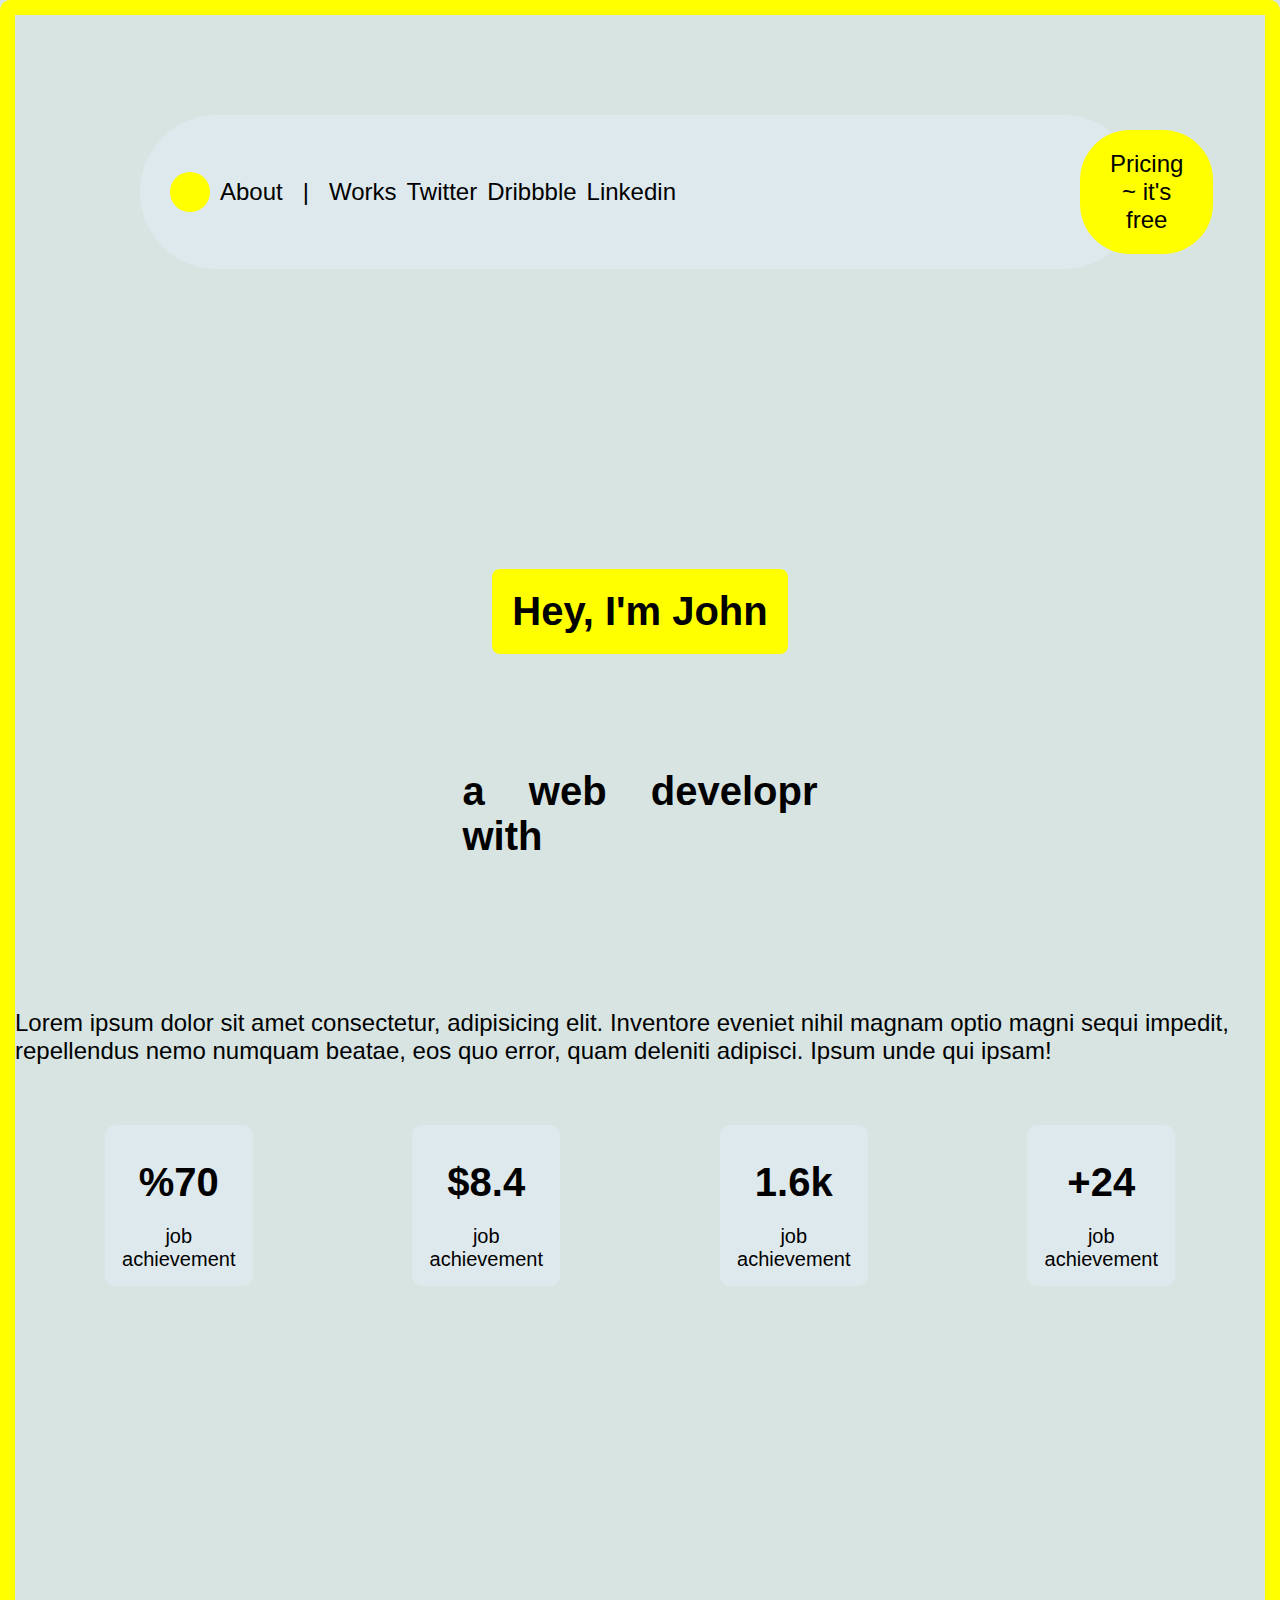
<file: index.html>
<!DOCTYPE html>
<html lang="en">
<head>
    <meta charset="UTF-8">
    <meta name="viewport" content="width=device-width, initial-scale=1.0">
    <title>TASK-2</title>
    <link rel="stylesheet" href="https://cdnjs.cloudflare.com/ajax/libs/font-awesome/6.5.1/css/all.min.css" integrity
    ="sha512-DTOQO9RWCH3ppGqcWaEA1BIZOC6xxalwEsw9c2QQeAIftl+Vegovlnee1c9QX4TctnWMn13TZye+giMm8e2LwA==
    " crossorigin="anonymous" referrerpolicy="no-referrer" />
    <link rel="stylesheet" href="style.css">

</head>
<body>
  <div class="main-container">
    <header>
        <h1 class="logo">
          <i class="fa-brands fa-slack"></i>
        </h1>
        <nav class="navber">
        <nav class="nav-part-1">
          <a href="#">About</a>
          <span>|</span>
          <a href="#">Works</a>
        </nav>
          <a href="#">Twitter</a>
          <a href="#">Dribbble</a>
          <a href="#">Linkedin</a>
        </nav>
        <div>
            <button class="btn">
            <a href="#">Pricing ~ it's free </a>
            </button> 
          </div>
        </header> 
        <h2>Hey, I'm John</h2>
   <h3> a web developr with</h3>
   <p> Lorem ipsum dolor sit amet consectetur, adipisicing elit. Inventore eveniet nihil magnam optio magni sequi impedit, 
    repellendus nemo numquam beatae, eos quo error, quam deleniti adipisci. Ipsum unde qui ipsam! </p>
  <div class="container-1">
​<div class="card">
  <h4>%70</h4>
  <p class="p-1">job achievement</p>
</div>
​<div class="card">
  <h4>$8.4
  </h4>
  <p class="p-1">job achievement</p>
</div>

​<div class="card">
  <h4>1.6k</h4>
<p class="p-1">job achievement</p>
</div>
<div class="card">
  <h4>+24</h4>
<p class="p-1">job achievement</p>
</div>
    </div>
       </div>
         </div> 
   </div>
</body>
</html>
</file>
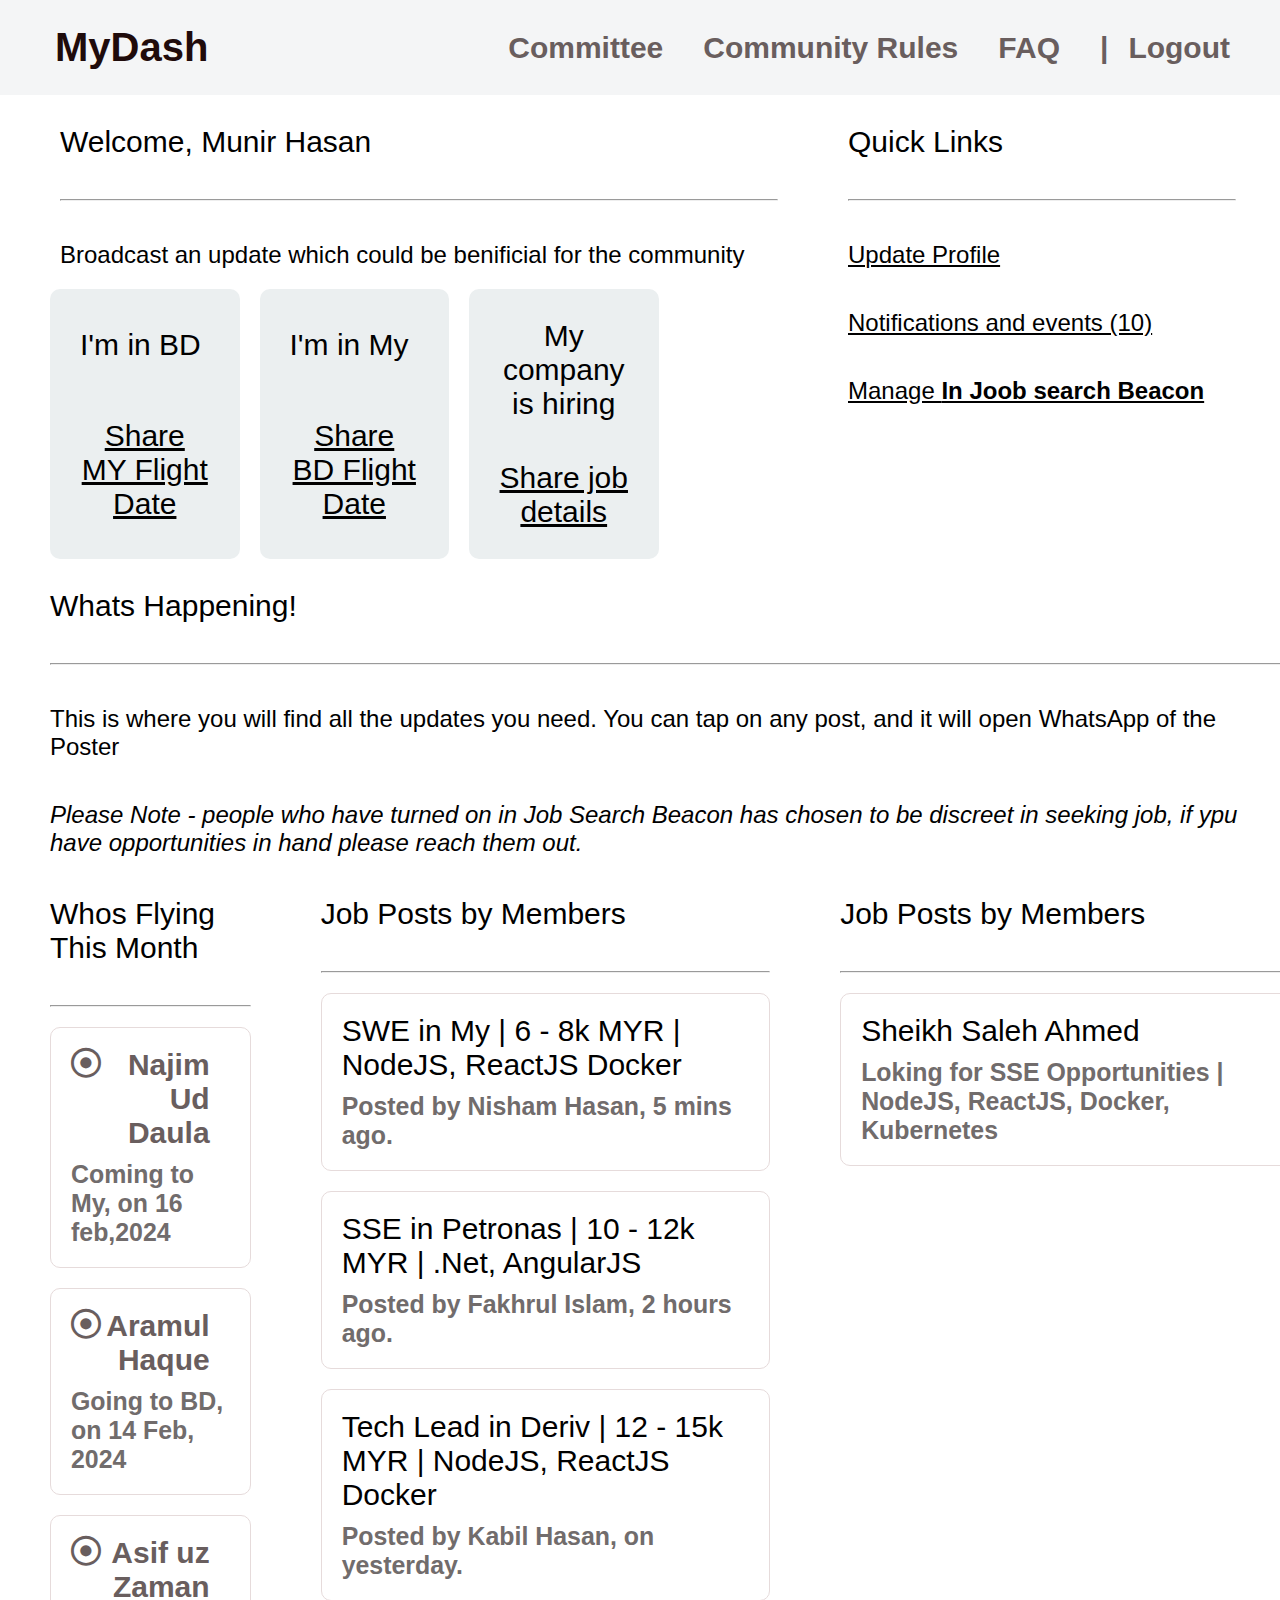
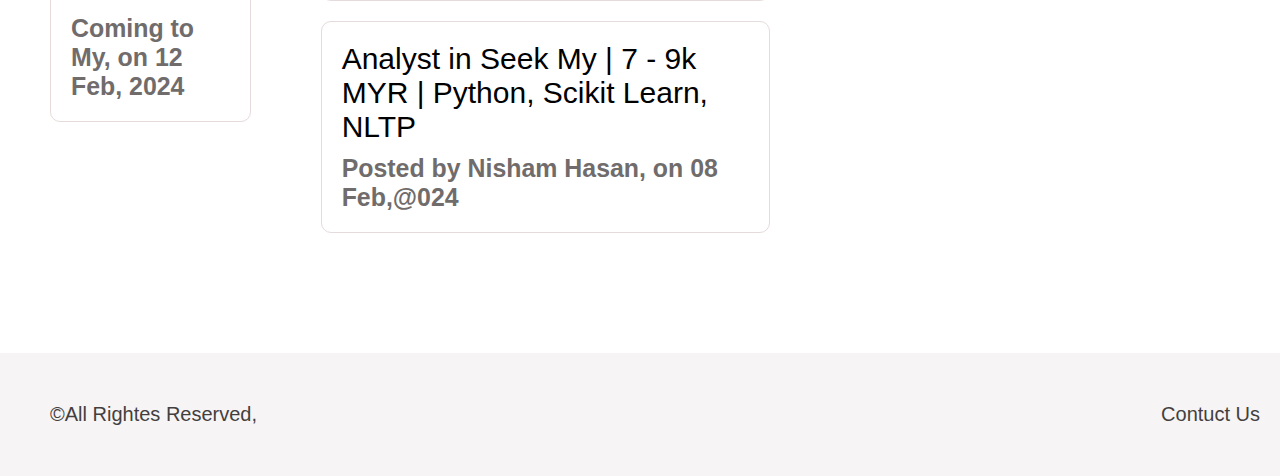
<file: image-to-code-01-03-2024-finish/index.html>
<!DOCTYPE html>
<html lang="en">
<head>
    <meta charset="UTF-8">
    <meta name="viewport" content="width=device-width, initial-scale=1.0">
    <title>Image TO Card-2</title>
    <link rel="stylesheet" href="https://cdnjs.cloudflare.com/ajax/libs/font-awesome/6.5.1/css/all.min.css">
    <link rel="stylesheet" href="style.css">

</head>
<body>
    <header>
        <h1 class="logo">MyDash
        </h1>
        <nav class="navber">
          <a href="#">Committee</a>
          <a href="#">Community Rules</a>
          <a href="#">FAQ</a>
          <span>|</span>
          <a href="#">Logout</a>
        </nav>
      </header> 

          <div class="container">
          <div class="box-1">
          <p>Welcome, Munir Hasan</p>
          <hr>
          <div class="normal-text">
          <p>Broadcast an update which could be benificial for the community </p>
          </div>
        
      <div class="container-1">
            ​<div class="card">
              <p>I'm in BD</p>
              <p><u>Share MY Flight Date</u></p>
            </div>
            ​<div class="card">
              <p>I'm in My</p>
              <p><u>Share BD Flight Date</u></p>
            </div>
            
            ​<div class="card">
            <p>My company is hiring</p>
            <p><u>Share job details</u></p>
            </div>
          </div>
        </div>

        <div class="box-2">
          <p>Quick Links </p>
          <hr>
          <div class="normal-text">
            <p><u>Update Profile </u> </p>
            <p><u>Notifications and events (10) </u> </p>
            <p><u>Manage <b>In Joob search Beacon</b></u> </p>
          </div>
        </div>
      </div>
      <div class="container-2">
        <p>Whats Happening! </p>
        <hr>
        <div class="normal-text">
    <p>This is where you will find all the updates you need. You can tap on any post, and it will open WhatsApp of the Poster </p>
    <p><i>Please Note - people who have turned on in Job Search Beacon has chosen to be discreet in seeking job, if ypu have opportunities in hand please reach them out. </i></p>  
  </div>
    </div>
       </div>
       <!-- flex container -->
    <div class="flex-container">
        <div>
        <p>Whos Flying This Month</p>
        <hr>
        <div class="flex-bx"><a><i class="fa-regular fa-circle-dot"></i> <span> Najim Ud Daula</span> </a>
        <h5>Coming to My, on 16 feb,2024</h5>
        </div>
        <div class="flex-bx"> 
        <a><i class="fa-regular fa-circle-dot"></i>Aramul Haque</a>
        <H5>Going to BD, on 14 Feb, 2024</H5>
        </div>
        <div class="flex-bx"><a><i class="fa-regular fa-circle-dot"></i>Asif uz Zaman</a> 
        <h5>Coming to My, on 12 Feb, 2024</h5>
        </div>
        </div>

     <div>
        <p>Job Posts by Members</p>
      <hr>
      <div class="flex-bx">SWE in My | 6 - 8k MYR | NodeJS, ReactJS Docker 
      <h5> Posted by Nisham Hasan, 5 mins ago.</h5>
      </div>
      <div class="flex-bx">SSE in Petronas | 10 - 12k MYR | .Net, AngularJS 
        <h5> Posted by Fakhrul Islam, 2 hours ago.</h5>
      </div>
      <div class="flex-bx">Tech Lead in Deriv | 12 - 15k MYR | NodeJS, ReactJS Docker 
        <h5> Posted by Kabil Hasan, on yesterday.</h5>
      </div>
        <div class="flex-bx">Analyst in Seek My | 7 - 9k MYR | Python, Scikit Learn, NLTP 
          <h5> Posted by Nisham Hasan, on 08 Feb,@024</h5>
      </div>
     </div>
    
      <div>
      <p>Job Posts by Members</p>
      <hr>
      <div class="flex-bx">Sheikh Saleh Ahmed 
      <h5>Loking for SSE Opportunities | NodeJS, ReactJS, Docker, Kubernetes</h5></div>
      </div>
      </div>
   </div> 

   <footer>  &copy;All Rightes Reserved,<span> Contuct Us</span>

   </footer>
  </div>
</body>
</html>
</file>
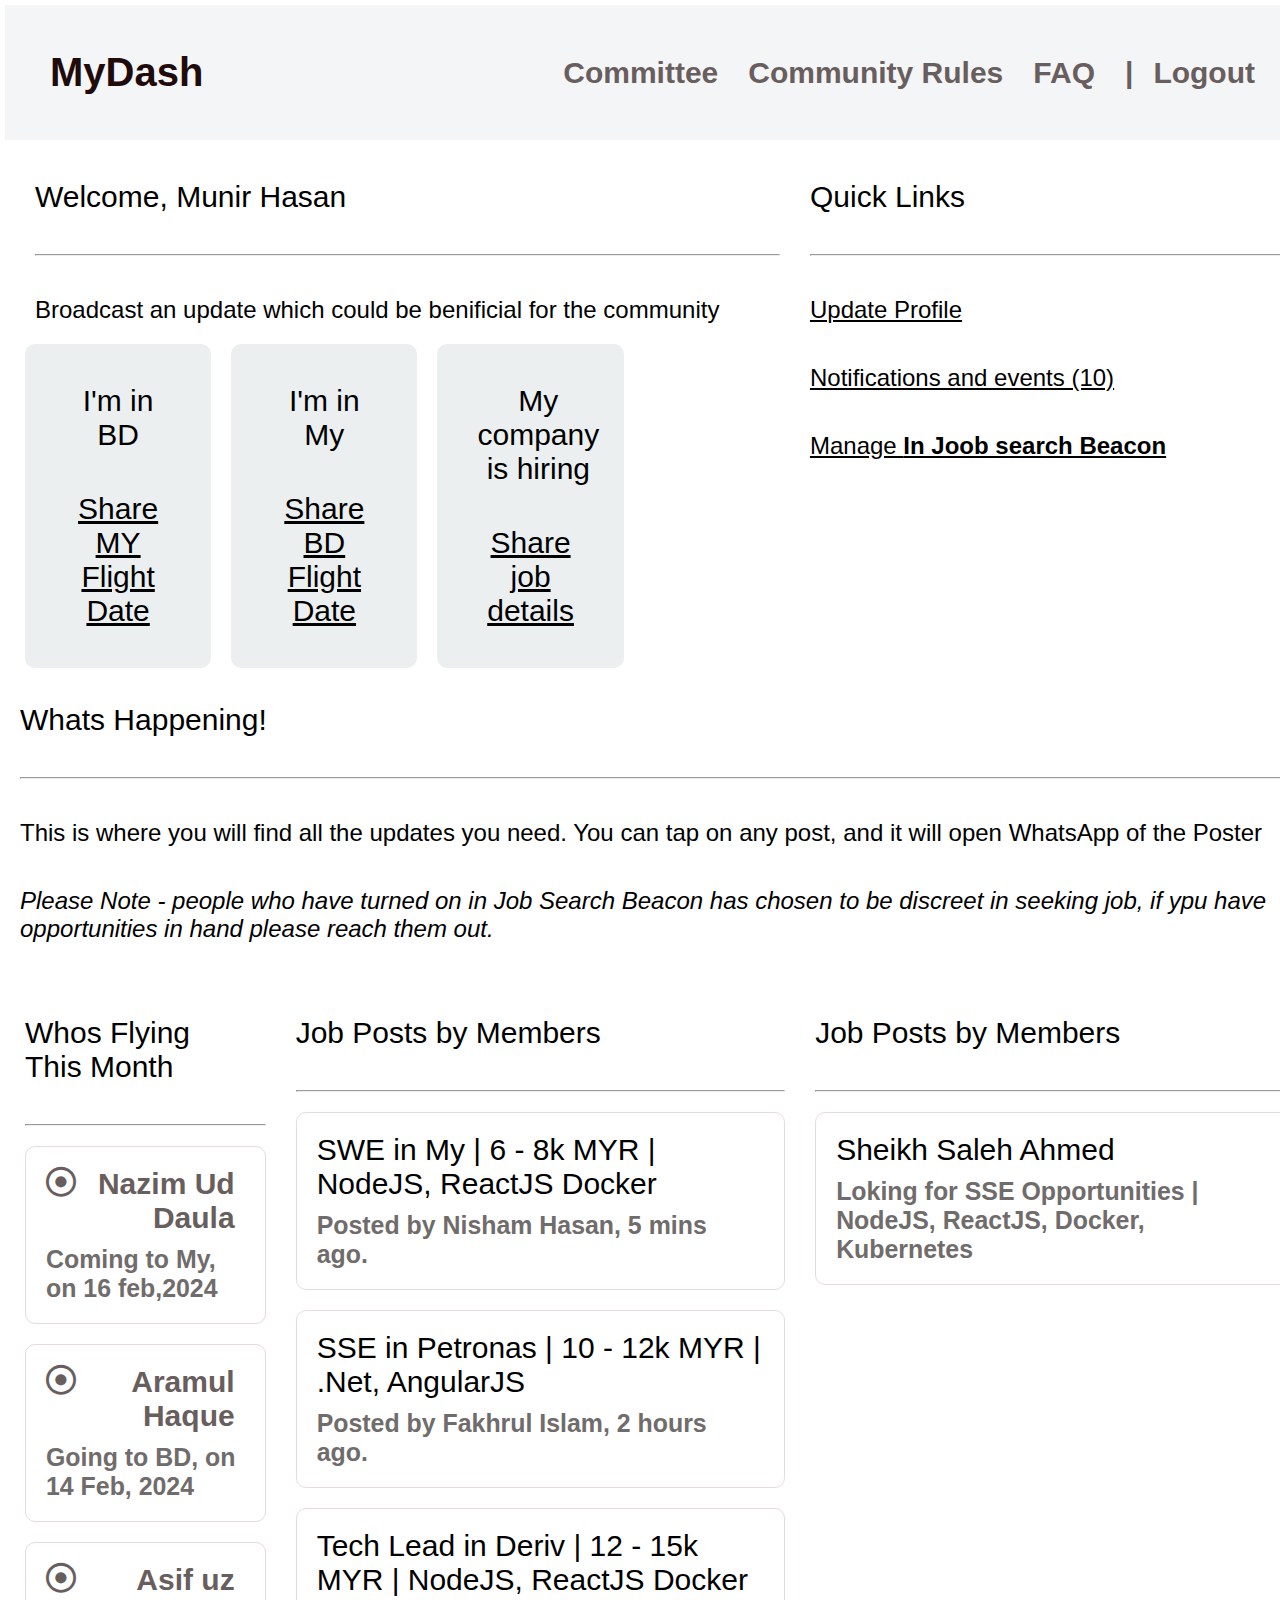
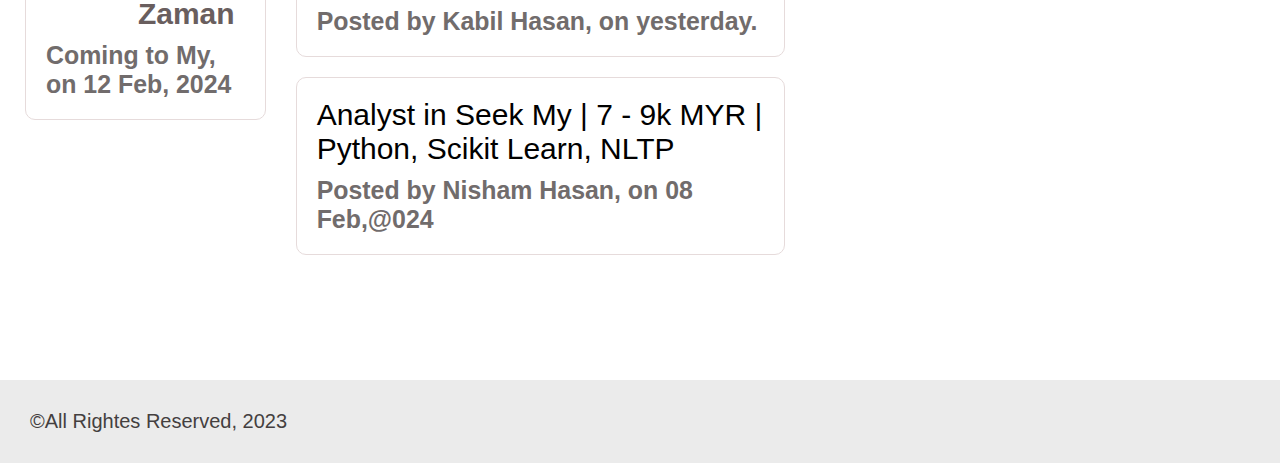
<file: image-to-code-01-03-2024/index.html>
<!DOCTYPE html>
<html lang="en">
<head>
    <meta charset="UTF-8">
    <meta name="viewport" content="width=device-width, initial-scale=1.0">
    <title>TASK-2</title>
    <link rel="stylesheet" href="https://cdnjs.cloudflare.com/ajax/libs/font-awesome/6.5.1/css/all.min.css">
    <link rel="stylesheet" href="style.css">

</head>
<body>
    <header>
        <h1 class="logo">MyDash
        </h1>
        <nav class="navber">
          <a href="#">Committee</a>
          <a href="#">Community Rules</a>
          <a href="#">FAQ</a>
          <span>|</span>
          <a href="#">Logout</a>
        </nav>
      </header> 
      <div class="container">
        <div class="box-1">
          <p>Welcome, Munir Hasan</p>
          <hr>
          <div class="normal-text">
            <p>Broadcast an update which could be benificial for the community </p>
          </div>
          <div class="container-1">
            ​<div class="card">
              <p>I'm in BD</p>
              <p><u>Share MY Flight Date</u></p>
            </div>
            ​<div class="card">
              <p>I'm in My</p>
              <p><u>Share BD Flight Date</u></p>
            </div>
            
            ​<div class="card">
            <p>My company is hiring</p>
            <p><u>Share job details</u></p>
            </div>
          </div>
        </div>

        <div class="box-2">
          <p>Quick Links </p>
          <hr>
          <div class="normal-text">
            <p><u>Update Profile </u> </p>
            <p><u>Notifications and events (10) </u> </p>
            <p><u>Manage <b>In Joob search Beacon</b></u> </p>
          </div>
        </div>
      </div>
      <div class="container-2">
        <p>Whats Happening! </p>
        <hr>
        <div class="normal-text">
    <p>This is where you will find all the updates you need. You can tap on any post, and it will open WhatsApp of the Poster </p>
    <p><i>Please Note - people who have turned on in Job Search Beacon has chosen to be discreet in seeking job, if ypu have opportunities in hand please reach them out. </i></p>  
  </div>
    </div>
       </div>
       <div class="container-3">
        <div>
        <p>Whos Flying This Month</p>
       <hr>
       <div class="a"><a><i class="fa-regular fa-circle-dot"></i>Nazim Ud Daula</a>
        <h5>Coming to My, on 16 feb,2024</h5>
       </div>
       <div class="a"> 
        <a><i class="fa-regular fa-circle-dot"></i>Aramul Haque</a>
        <H5>Going to BD, on 14 Feb, 2024</H5>
        </div>
        <div class="a"><a><i class="fa-regular fa-circle-dot"></i>Asif uz Zaman</a> 
        <h5>Coming to My, on 12 Feb, 2024</h5>
       </div>
        </div>

     <div>
        <p>Job Posts by Members</p>
      <hr>
      <div class="a">SWE in My | 6 - 8k MYR | NodeJS, ReactJS Docker 
      <h5> Posted by Nisham Hasan, 5 mins ago.</h5>
      </div>
      <div class="a">SSE in Petronas | 10 - 12k MYR | .Net, AngularJS 
        <h5> Posted by Fakhrul Islam, 2 hours ago.</h5>
      </div>
      <div class="a">Tech Lead in Deriv | 12 - 15k MYR | NodeJS, ReactJS Docker 
        <h5> Posted by Kabil Hasan, on yesterday.</h5>
      </div>
        <div class="a">Analyst in Seek My | 7 - 9k MYR | Python, Scikit Learn, NLTP 
          <h5> Posted by Nisham Hasan, on 08 Feb,@024</h5>
       </div>
     </div>
      <div>
      <p>Job Posts by Members</p>
      <hr>
      <div class="a">Sheikh Saleh Ahmed 
      <h5>Loking for SSE Opportunities | NodeJS, ReactJS, Docker, Kubernetes</h5></div>
      </div>
      </div>
   </div> 
   
   <footer>&copy;All Rightes Reserved, 2023</footer>
      </div>
</body>
</html>
</file>
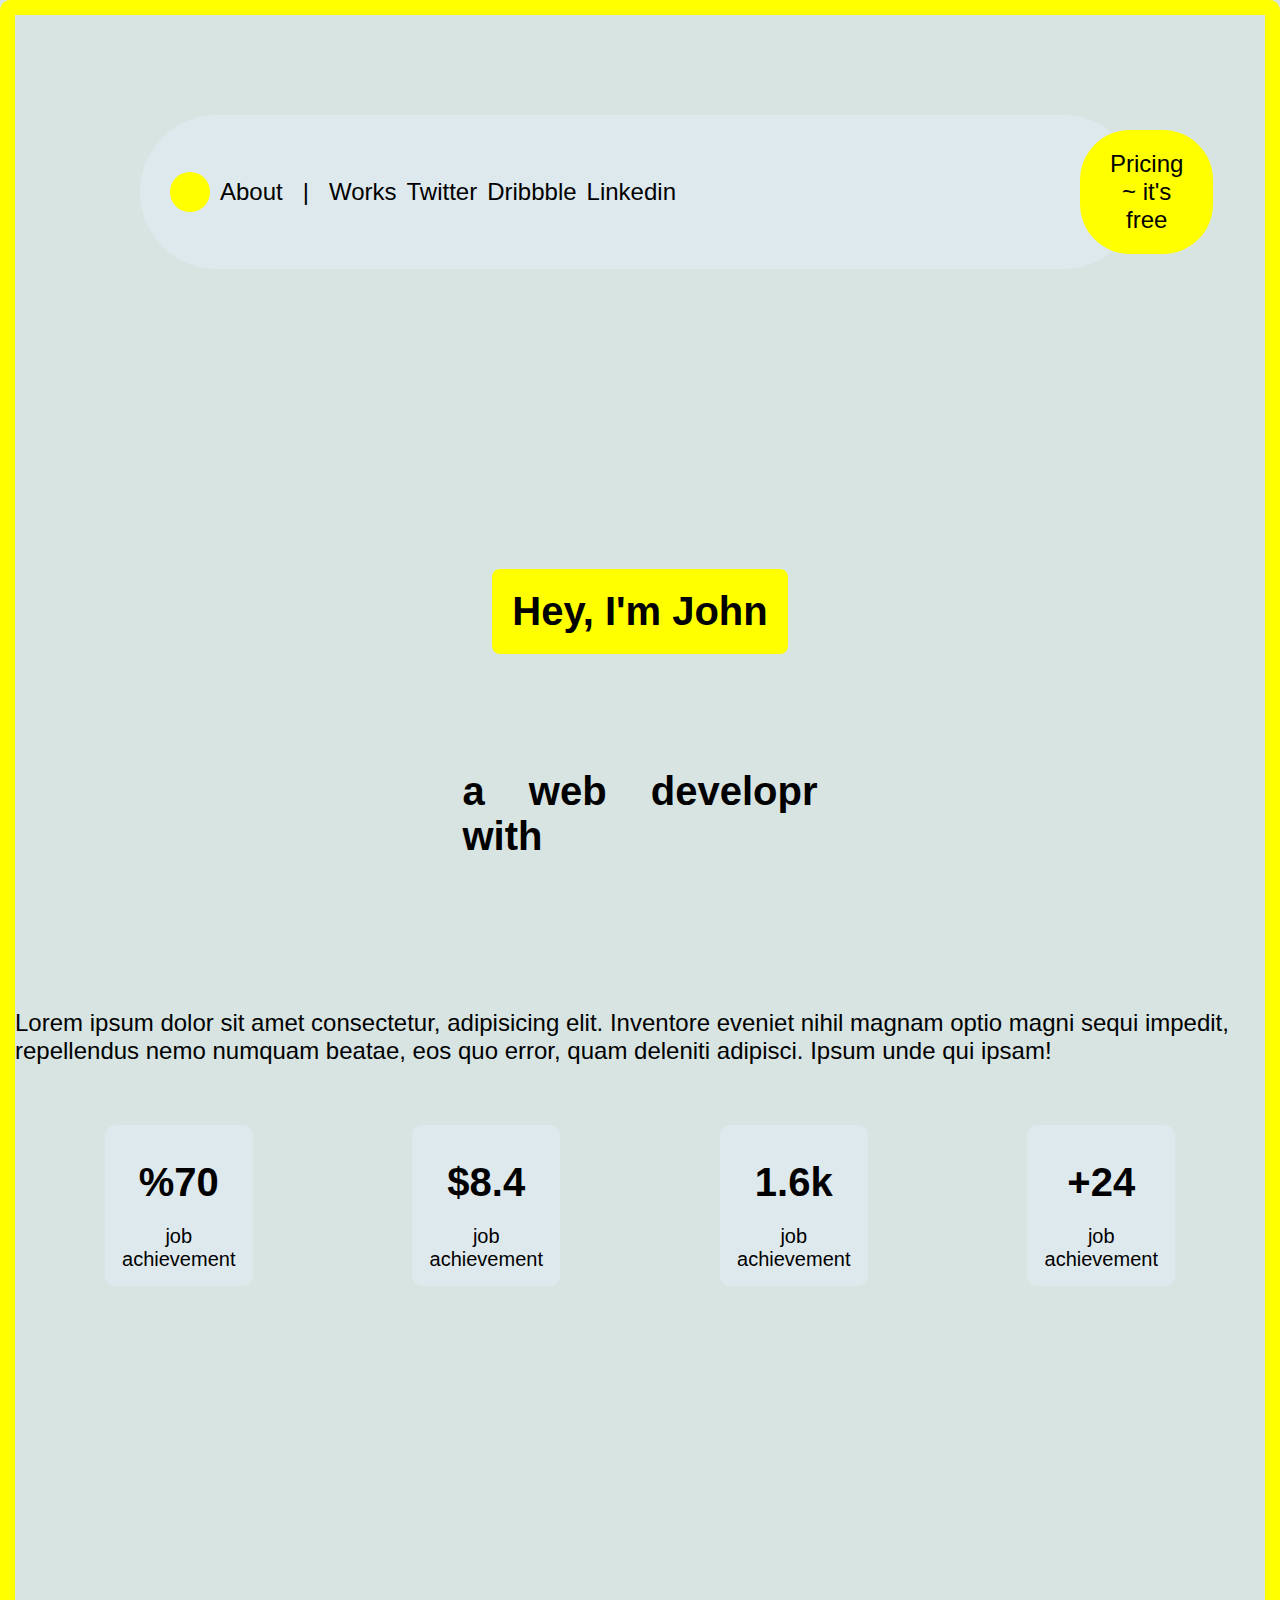
<file: image-to-code-02-27-2024/index.html>
<!DOCTYPE html>
<html lang="en">
<head>
    <meta charset="UTF-8">
    <meta name="viewport" content="width=device-width, initial-scale=1.0">
    <title>Image To Code</title>
    <link rel="stylesheet" href="https://cdnjs.cloudflare.com/ajax/libs/font-awesome/6.5.1/css/all.min.css" integrity
    ="sha512-DTOQO9RWCH3ppGqcWaEA1BIZOC6xxalwEsw9c2QQeAIftl+Vegovlnee1c9QX4TctnWMn13TZye+giMm8e2LwA==
    " crossorigin="anonymous" referrerpolicy="no-referrer" />
    <link rel="stylesheet" href="style.css">

</head>
<body>
  <div class="main-container">
    <header>
        <h1 class="logo">
          <i class="fa-brands fa-slack"></i>
        </h1>
        <nav class="navber">
        <nav class="nav-part-1">
          <a href="#">About</a>
          <span>|</span>
          <a href="#">Works</a>
        </nav>
          <a href="#">Twitter</a>
          <a href="#">Dribbble</a>
          <a href="#">Linkedin</a>
        </nav>
        <div>
            <button class="btn">
            <a href="#">Pricing ~ it's free </a>
            </button> 
          </div>
        </header> 
        <h2>Hey, I'm John</h2>
   <h3> a web developr with</h3>
   <p> Lorem ipsum dolor sit amet consectetur, adipisicing elit. Inventore eveniet nihil magnam optio magni sequi impedit, 
    repellendus nemo numquam beatae, eos quo error, quam deleniti adipisci. Ipsum unde qui ipsam! </p>
  <div class="container-1">
​<div class="card">
  <h4>%70</h4>
  <p class="p-1">job achievement</p>
</div>
​<div class="card">
  <h4>$8.4
  </h4>
  <p class="p-1">job achievement</p>
</div>

​<div class="card">
  <h4>1.6k</h4>
<p class="p-1">job achievement</p>
</div>
<div class="card">
  <h4>+24</h4>
<p class="p-1">job achievement</p>
</div>
    </div>
       </div>
         </div> 
   </div>
</body>
</html>
</file>
<file: style.css>
* {
    margin: 0;
    padding: 0;
    box-sizing:border-box;
    font-family: Arial, Helvetica;
    text-decoration: none;
    
}

body{ 
  display:flex;
  flex-direction:column;
  width:100%;
  height: auto;
  border:none;
  background-color:#d7e4e2;
  }

  .main-container{
    display: flex;
    flex-direction: column; 
    width: 100%;
    height: 200vh;
    padding: auto;
    border: 15px solid yellow;
    border-radius: 10px;
  } 
  .container-1{
    display: flex ;
    margin: 10px;
    padding: 0px;
    align-items: center;
  }
  .navber{
    width:50%;
    padding:10px ;
    display: flex;
    align-items: center;
    justify-content: space-evenly;
    font-size: 24px;
    gap:10px;

  }
  .nav-part-1{
    display: flex;
    gap: 20px;
  }
  .navber, a{
    display: flex;
    color: black;
  
  }

/* Header */
header { 
    width:80%;
    margin: 100px auto;
    display: flex;
    background-color:rgb(222, 233, 237);
    justify-content:space-between;
    align-items: center;
    padding: 15px 30px; 
    border-radius:100px;
    
}

/*buttons */
.btn{ 
  margin-left:400px;
  padding:20px 30px;
  background-color:yellow;
  border: none;
  border-radius: 50px;
  cursor:pointer;
  font-size:24px;
}

/* logo */
.logo {
    margin-right: auto;
    font-size: 3.5em;
    background-color:yellow;
    padding:20px;
    border:none;
    border-radius:100px;
    text-shadow: 5px 5px 5px;
    color:rgb(31, 11, 11);
    font-size:30px;
}

h2
{ 
  width:15;
  padding: 20px;
  border: none;
  border-radius: 8px;
  text-align: center;
  font-size: 40px;
  margin: 5px auto;
  margin-top: 200px;
  display: flex;
  align-items: center;
  background-color: yellow;
  color: black;
}
h3{
   
  width:30%;
  padding: 10px;
  margin: 20px auto;
  margin-bottom: 100px;
  margin-top:100px;
  border: none;
  font-size: 40px;
  display: flex;
  flex-direction: column;
  align-items: center;
  text-align: justify;
  color: black;
}
h4{
  display: flex;
  align-items: center;
  font-size: 40px;
  padding:10px auto;
  margin: 20px auto;
  
}
p{
  display: flex;
  align-items: center;
  margin: 40px auto;
  padding: 30px auto;
  font-size: 24px;
}
.p-1{
  display: flex;
  align-items: center;
  font-size: 20px;
  padding:10px auto;
  margin: 0px;
  
}
.card{
  display: flex;
  flex-direction: column;
  flex-wrap: wrap;
  text-align: center;
  align-items: center;
  width:12%;
  padding:15px;
  border: none;
  border-radius: 10px;
  background-color: rgb(222, 233, 237);
  margin:10px auto;
}
.navber a:hover{
    color: #fff;
}
.btn :hover{
  color: #fff;
}
 @media (max-width: 767px) {  
  .main-container{
    display: flex;
    flex-direction: column; 
    padding:auto;
    height: 100vh;
  } 
  .btn{ 
    margin-left:auto;
    padding:5px 10px;
    background-color:yellow;
    border: none;
    font-size:8px;
  }
  .navber{
    display: flex;
    gap: 20px;
    padding: 10px;
    margin-right: 100px;
}
.container-1{
  display: flex;
  margin: 5px;

}
  .card{
    display: flex;
    flex-direction: column;
    padding:4px;
    margin:5px auto;
    width:10%;

  }

}
</file>
<file: image-to-code-01-03-2024-finish/style.css>
/* Global */
* {
    margin: 0;
    padding: 0;
    box-sizing:border-box;
    font-family: Arial, Helvetica;
    text-decoration: none;
    
  }
  
  body{ 
    display:flex;
    flex-direction:column;
    flex-wrap: wrap;
    width:100%;
    height: auto;
    border:none;
    background-color:white;
  }
  /* Header */

    header { 
        width:100%;
        display: flex;
        background-color:rgb(244, 245, 246);
        justify-content:space-between;
        align-items: center;
        padding: 10px; 
        flex-wrap: wrap;
  }



  /* navber */
  .navber{
    display: flex;
    flex-wrap: wrap;
    align-items: center;
    justify-content:space-between;
    gap: 20px;


  }
  .navber, a{
    display:flex;
    text-align: end;
    color: rgb(105, 94, 94);
    font-size:30px;
    font-weight: bold;
    margin-right: 20px;

  
  }


/* logo */
.logo {
  display:flex;
  margin-left: 30px;
  padding:15px ;
  border:none;
  color:rgb(31, 11, 11);
  font-size: 2.5em;
}
/* container */

.container{
  display: flex;
  align-items: baseline;
  margin-left: 30px;
  width: 100%;
  height: auto;
}
.container-1{
  display: flex;
  width: 100%;
  margin: 0px;
  height: auto;
  gap: 10px;
 }

 .container-2{
  margin-left:30px ;
 }


.box-1{ 
  width: 60%;
  padding: 5px;
  border: none;
  margin: 5px;
  display: flex;
  flex-direction: column;

}

.box-2{ 
  width: 35%;
  padding: 10px;
  border: none;
  margin-left: 10px;
  display: flex;
  flex-direction: column;
  
}



/* flex-box */
.flex-container{ 
  display: flex;
  width: 100%;
  justify-content:flex-start;
  margin-left: 30px;
  gap: 30px;
  height: auto;
}

.flex-bx {
  display: flex;
  justify-content: center;
  gap: 10px;
  flex-direction: column;
  height: auto;
  padding:20px;
  margin: 20px;
  border: 1px solid rgb(230, 219, 219);
  border-radius: 10px;
  font-size: 30px;
}
/* teat decoratin */
h2
{ 
  padding: 20px;
  border: none;
  text-align: center;
  font-size: 40px;
  margin-top: 100px;
  display: flex;
  align-items: center;
  color: black;
}

h5{color: rgb(113, 108, 108);}

p{
  display: flex;
  align-items: center;
  padding: 20px;
  font-size: 30px;
}

.normal-text p{
  display: flex;
  font-size:24px;
  padding: 20px;
}

u{
  text-decoration: underline;
}

hr{
  color: black;
  margin: 20px;
}

.card{
  display: flex;
  flex-wrap: wrap;
  justify-content:flex-start;
  text-align: center;
  align-items: center;
  width:25%;
  height: auto;
  border: none;
  border-radius: 10px;
  background-color: rgb(235, 239, 240);
  padding: 10px;

}
footer{
  display: flex; 
  justify-content: space-between;
  margin-top: 100px;
  background-color: hsl(0, 9%, 96%);
  padding: 50px;
  font-size: 20px;
  color: rgb(68, 63, 63);

}
.navber a:hover{
    color: #fff;
}

/* Responsive */
@media (max-width: 767px) {  

.body{
  display: flex;
}


  .flex-container{
    display: flex;
    width: 100%;
    flex-direction: column; 
    padding: auto;
    margin: auto;
  } 
  .flex-bx{
    display: flex;
    width: 100%;
    margin: 0;
    padding: 0;
  }
  .header{
    display: flex;
    width: 100%;
  }
.container{
  display: flex;
  width: 100%;
}
.container-1{
  display: flex;
  width: 100%;
  margin: 0;
  padding: 0;

}
.card{
    display: flex;
    flex-direction: column;
    margin:0px auto;
    width: 100%;

  }

}
</file>
<file: image-to-code-01-03-2024/style.css>
/* Global */
* {
    margin: 0;
    padding: 0;
    box-sizing:border-box;
    font-family: Arial, Helvetica;
    text-decoration: none;
    
}

body{ 
  display:flex;
  flex-direction:column;
  flex-wrap: wrap;
  width:100%;
  height: auto;
  border:none;
  background-color:white;
  }
  
  .navber{
    display: flex;
    align-items: center;
    justify-content:space-between;
    gap: 20px;

  }
  .navber, a{
    display:flex;
    text-align: end;
    color: rgb(105, 94, 94);
    font-size:30px;
    font-weight: bold;
    margin-right: 10px;

  
  }

/* Header */
header { 
    width:100%;
    margin:5px;
    display: flex;
    background-color:rgb(244, 245, 246);
    justify-content:space-between;
    align-items: center;
    padding: 10px; 
    
}

/* logo */
.logo {
    display:flex;
    margin: 5px;
    padding:30px ;
    border:none;
    color:rgb(31, 11, 11);
    font-size: 2.5em;
}
.box-1{ 
  width: 60%;
  padding: 10px;
  border: none;
  margin: 5px;
  display: flex;
  flex-direction: column;

}

.box-2{ 
  width: 40%;
  padding: 10px;
  border: none;
  margin-left: 5px;
  display: flex;
  flex-direction: column;

}


.container-3{ 
  display: flex;
  margin: 5px;
  gap: 30px;
  height: auto;
}
.flex-container-1 {
  display: flex;
  flex-direction: column;
  margin: 20px;
}

.a {
  display: flex;
  gap: 10px;
  align-items: flex-start;
  flex-direction: column;
  width: 100%;
  height: auto;
  padding:20px;
  margin: 20px;
  border: 1px solid rgb(230, 219, 219);
  border-radius: 10px;
  font-size: 30px;
}

h5{
  color: rgb(113, 108, 108);
}

h2
{ 
  padding: 20px;
  border: none;
  text-align: center;
  font-size: 40px;
  margin-top: 100px;
  display: flex;
  align-items: center;
  color: black;
}


p{
  display: flex;
  align-items: center;
  padding: 20px;
  font-size: 30px;
}
u{
  text-decoration: underline;
}
hr{
  width: 100%;
  color: black;
  margin: 20px;
}
.normal-text p{
  display: flex;
  font-size:24px;
  padding: 20px;

}
.container{
  display: flex;
  align-items: baseline;
}
.container-1{
  display: flex;
  width: 100%;
  height: auto;
  gap: 10px;
  
  
}

.card{
  display: flex;
  flex-wrap: wrap;
  justify-content:flex-start;
  text-align: center;
  align-items: center;
  width:25%;
  height: auto;
  border: none;
  border-radius: 10px;
  background-color: rgb(235, 239, 240);
  padding: 20px;
}
footer{
  margin-top: 100px;
  background-color: hsl(0, 0%, 92%);
  padding: 30px;
  font-size: 20px;
  color: rgb(68, 63, 63);

}
.navber a:hover{
    color: #fff;
}
.btn :hover{
  color: #fff;
}
</file>
<file: image-to-code-02-27-2024/style.css>
* {
    margin: 0;
    padding: 0;
    box-sizing:border-box;
    font-family: Arial, Helvetica;
    text-decoration: none;
    
}

body{ 
  display:flex;
  flex-direction:column;
  width:100%;
  height: auto;
  border:none;
  background-color:#d7e4e2;
  }

  .main-container{
    display: flex;
    flex-direction: column; 
    width: 100%;
    height: 200vh;
    padding: auto;
    border: 15px solid yellow;
    border-radius: 10px;
  } 
  .container-1{
    display: flex ;
    margin: 10px;
    padding: 0px;
    align-items: center;
  }
  .navber{
    width:50%;
    padding:10px ;
    display: flex;
    align-items: center;
    justify-content: space-evenly;
    font-size: 24px;
    gap:10px;

  }
  .nav-part-1{
    display: flex;
    gap: 20px;
  }
  .navber, a{
    display: flex;
    color: black;
  
  }

/* Header */
header { 
    width:80%;
    margin: 100px auto;
    display: flex;
    background-color:rgb(222, 233, 237);
    justify-content:space-between;
    align-items: center;
    padding: 15px 30px; 
    border-radius:100px;
    
}

/*buttons */
.btn{ 
  margin-left:400px;
  padding:20px 30px;
  background-color:yellow;
  border: none;
  border-radius: 50px;
  cursor:pointer;
  font-size:24px;
}

/* logo */
.logo {
    margin-right: auto;
    font-size: 3.5em;
    background-color:yellow;
    padding:20px;
    border:none;
    border-radius:100px;
    text-shadow: 5px 5px 5px;
    color:rgb(31, 11, 11);
    font-size:30px;
}

h2
{ 
  width:15;
  padding: 20px;
  border: none;
  border-radius: 8px;
  text-align: center;
  font-size: 40px;
  margin: 5px auto;
  margin-top: 200px;
  display: flex;
  align-items: center;
  background-color: yellow;
  color: black;
}
h3{
   
  width:30%;
  padding: 10px;
  margin: 20px auto;
  margin-bottom: 100px;
  margin-top:100px;
  border: none;
  font-size: 40px;
  display: flex;
  flex-direction: column;
  align-items: center;
  text-align: justify;
  color: black;
}
h4{
  display: flex;
  align-items: center;
  font-size: 40px;
  padding:10px auto;
  margin: 20px auto;
  
}
p{
  display: flex;
  align-items: center;
  margin: 40px auto;
  padding: 30px auto;
  font-size: 24px;
}
.p-1{
  display: flex;
  align-items: center;
  font-size: 20px;
  padding:10px auto;
  margin: 0px;
  
}
.card{
  display: flex;
  flex-direction: column;
  flex-wrap: wrap;
  text-align: center;
  align-items: center;
  width:12%;
  padding:15px;
  border: none;
  border-radius: 10px;
  background-color: rgb(222, 233, 237);
  margin:10px auto;
}
.navber a:hover{
    color: #fff;
}
.btn :hover{
  color: #fff;
}
 @media (max-width: 767px) {  
  .main-container{
    display: flex;
    flex-direction: column; 
    padding:auto;
    height: 100vh;
  } 
  .btn{ 
    margin-left:auto;
    padding:5px 10px;
    background-color:yellow;
    border: none;
    font-size:8px;
  }
  .navber{
    display: flex;
    gap: 20px;
    padding: 10px;
    margin-right: 100px;
}
.container-1{
  display: flex;
  margin: 5px;

}
  .card{
    display: flex;
    flex-direction: column;
    padding:4px;
    margin:5px auto;
    width:10%;

  }

}
</file>
